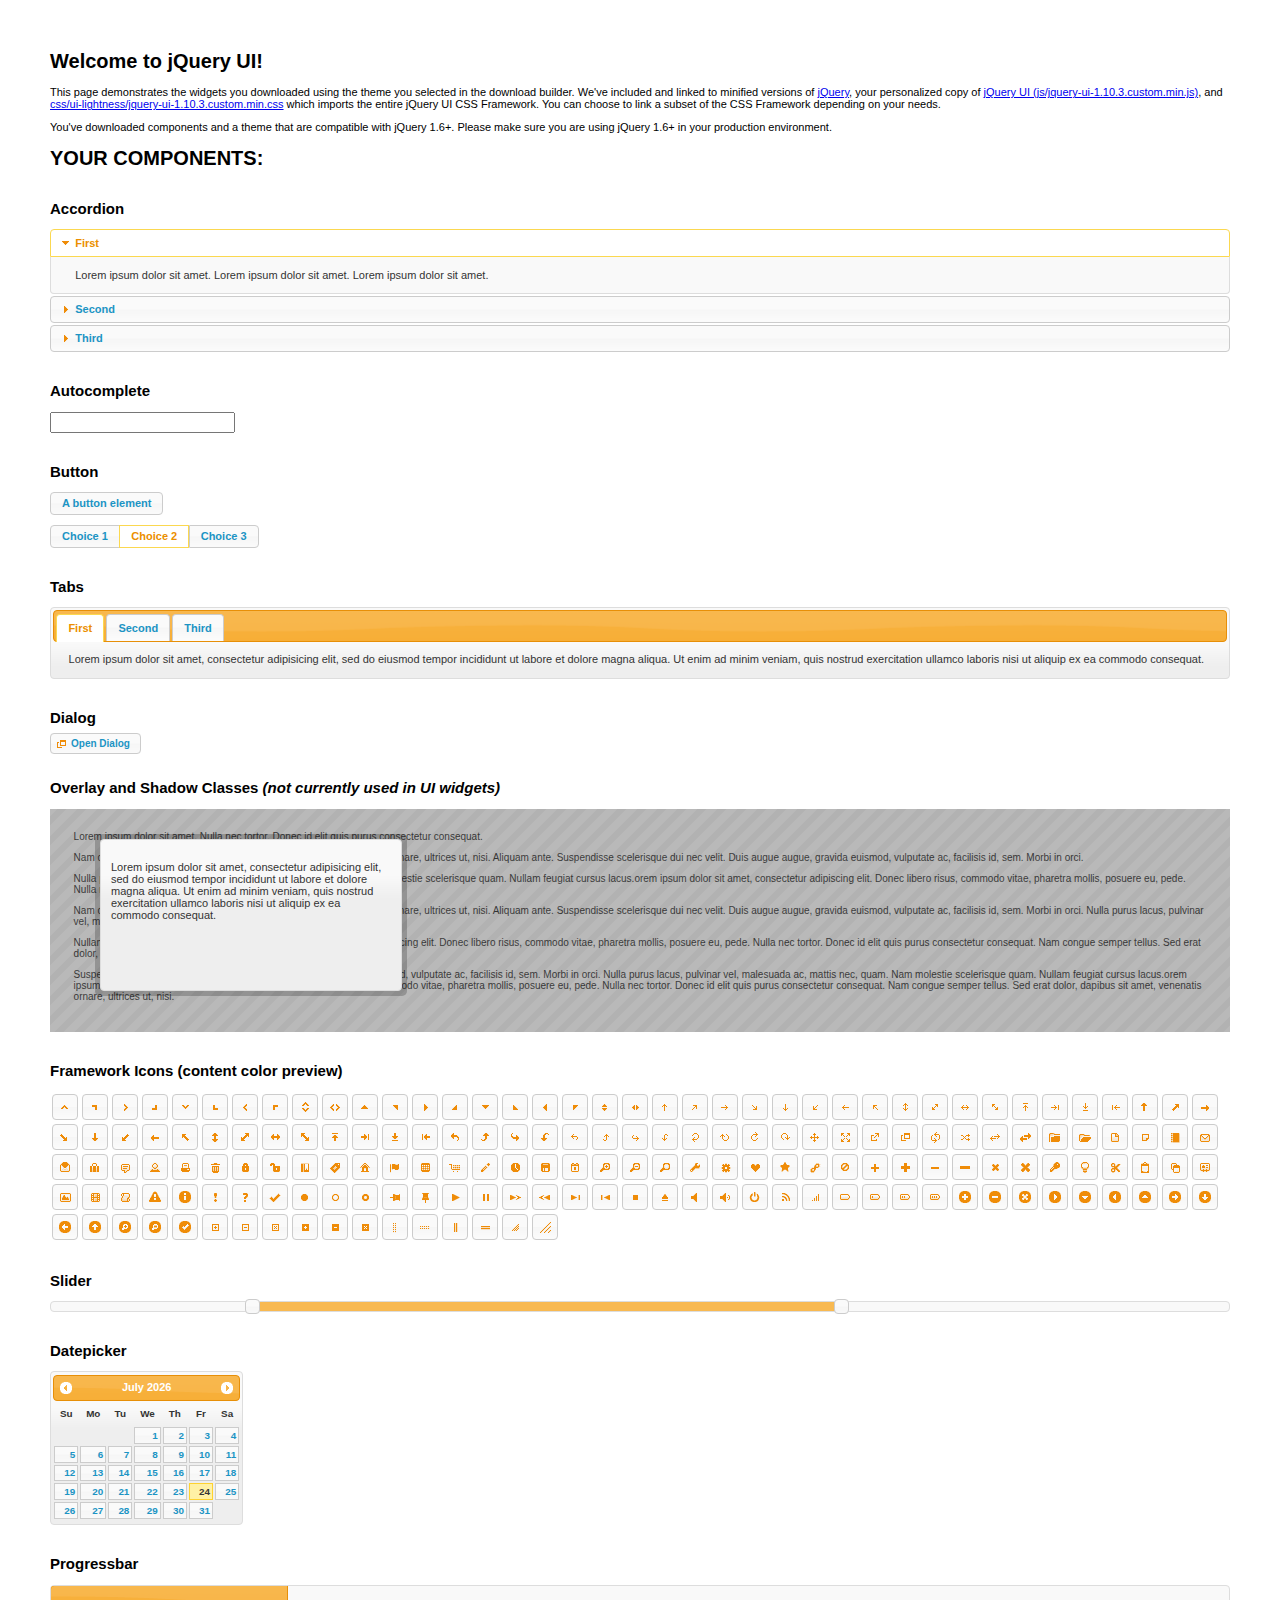
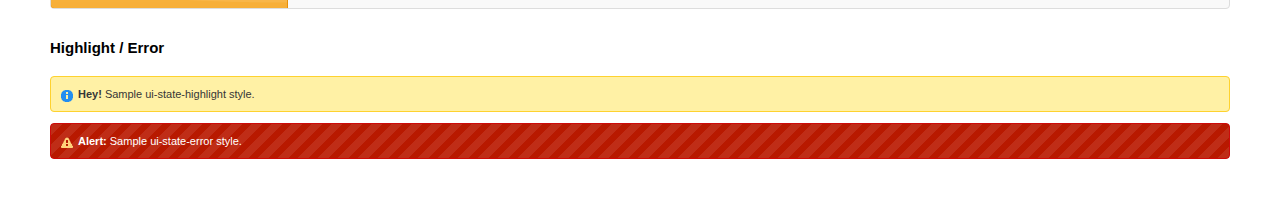
<file: lib/jquery-ui.custom/index.html>
<!doctype html>
<html lang="us">
<head>
	<meta charset="utf-8">
	<title>jQuery UI Example Page</title>
	<link href="css/ui-lightness/jquery-ui-1.10.3.custom.css" rel="stylesheet">
	<script src="js/jquery-1.9.1.js"></script>
	<script src="js/jquery-ui-1.10.3.custom.js"></script>
	<script>
	$(function() {
		
		$( "#accordion" ).accordion();
		

		
		var availableTags = [
			"ActionScript",
			"AppleScript",
			"Asp",
			"BASIC",
			"C",
			"C++",
			"Clojure",
			"COBOL",
			"ColdFusion",
			"Erlang",
			"Fortran",
			"Groovy",
			"Haskell",
			"Java",
			"JavaScript",
			"Lisp",
			"Perl",
			"PHP",
			"Python",
			"Ruby",
			"Scala",
			"Scheme"
		];
		$( "#autocomplete" ).autocomplete({
			source: availableTags
		});
		

		
		$( "#button" ).button();
		$( "#radioset" ).buttonset();
		

		
		$( "#tabs" ).tabs();
		

		
		$( "#dialog" ).dialog({
			autoOpen: false,
			width: 400,
			buttons: [
				{
					text: "Ok",
					click: function() {
						$( this ).dialog( "close" );
					}
				},
				{
					text: "Cancel",
					click: function() {
						$( this ).dialog( "close" );
					}
				}
			]
		});

		// Link to open the dialog
		$( "#dialog-link" ).click(function( event ) {
			$( "#dialog" ).dialog( "open" );
			event.preventDefault();
		});
		

		
		$( "#datepicker" ).datepicker({
			inline: true
		});
		

		
		$( "#slider" ).slider({
			range: true,
			values: [ 17, 67 ]
		});
		

		
		$( "#progressbar" ).progressbar({
			value: 20
		});
		

		// Hover states on the static widgets
		$( "#dialog-link, #icons li" ).hover(
			function() {
				$( this ).addClass( "ui-state-hover" );
			},
			function() {
				$( this ).removeClass( "ui-state-hover" );
			}
		);
	});
	</script>
	<style>
	body{
		font: 62.5% "Trebuchet MS", sans-serif;
		margin: 50px;
	}
	.demoHeaders {
		margin-top: 2em;
	}
	#dialog-link {
		padding: .4em 1em .4em 20px;
		text-decoration: none;
		position: relative;
	}
	#dialog-link span.ui-icon {
		margin: 0 5px 0 0;
		position: absolute;
		left: .2em;
		top: 50%;
		margin-top: -8px;
	}
	#icons {
		margin: 0;
		padding: 0;
	}
	#icons li {
		margin: 2px;
		position: relative;
		padding: 4px 0;
		cursor: pointer;
		float: left;
		list-style: none;
	}
	#icons span.ui-icon {
		float: left;
		margin: 0 4px;
	}
	.fakewindowcontain .ui-widget-overlay {
		position: absolute;
	}
	</style>
</head>
<body>

<h1>Welcome to jQuery UI!</h1>

<div class="ui-widget">
	<p>This page demonstrates the widgets you downloaded using the theme you selected in the download builder. We've included and linked to minified versions of <a href="js/jquery-1.9.1.js">jQuery</a>, your personalized copy of <a href="js/jquery-ui-1.10.3.custom.min.js">jQuery UI (js/jquery-ui-1.10.3.custom.min.js)</a>, and <a href="css/ui-lightness/jquery-ui-1.10.3.custom.min.css">css/ui-lightness/jquery-ui-1.10.3.custom.min.css</a> which imports the entire jQuery UI CSS Framework. You can choose to link a subset of the CSS Framework depending on your needs. </p>
	<p>You've downloaded components and a theme that are compatible with jQuery 1.6+. Please make sure you are using jQuery 1.6+ in your production environment.</p>
</div>

<h1>YOUR COMPONENTS:</h1>


<!-- Accordion -->
<h2 class="demoHeaders">Accordion</h2>
<div id="accordion">
	<h3>First</h3>
	<div>Lorem ipsum dolor sit amet. Lorem ipsum dolor sit amet. Lorem ipsum dolor sit amet.</div>
	<h3>Second</h3>
	<div>Phasellus mattis tincidunt nibh.</div>
	<h3>Third</h3>
	<div>Nam dui erat, auctor a, dignissim quis.</div>
</div>



<!-- Autocomplete -->
<h2 class="demoHeaders">Autocomplete</h2>
<div>
	<input id="autocomplete" title="type &quot;a&quot;">
</div>



<!-- Button -->
<h2 class="demoHeaders">Button</h2>
<button id="button">A button element</button>
<form style="margin-top: 1em;">
	<div id="radioset">
		<input type="radio" id="radio1" name="radio"><label for="radio1">Choice 1</label>
		<input type="radio" id="radio2" name="radio" checked="checked"><label for="radio2">Choice 2</label>
		<input type="radio" id="radio3" name="radio"><label for="radio3">Choice 3</label>
	</div>
</form>



<!-- Tabs -->
<h2 class="demoHeaders">Tabs</h2>
<div id="tabs">
	<ul>
		<li><a href="#tabs-1">First</a></li>
		<li><a href="#tabs-2">Second</a></li>
		<li><a href="#tabs-3">Third</a></li>
	</ul>
	<div id="tabs-1">Lorem ipsum dolor sit amet, consectetur adipisicing elit, sed do eiusmod tempor incididunt ut labore et dolore magna aliqua. Ut enim ad minim veniam, quis nostrud exercitation ullamco laboris nisi ut aliquip ex ea commodo consequat.</div>
	<div id="tabs-2">Phasellus mattis tincidunt nibh. Cras orci urna, blandit id, pretium vel, aliquet ornare, felis. Maecenas scelerisque sem non nisl. Fusce sed lorem in enim dictum bibendum.</div>
	<div id="tabs-3">Nam dui erat, auctor a, dignissim quis, sollicitudin eu, felis. Pellentesque nisi urna, interdum eget, sagittis et, consequat vestibulum, lacus. Mauris porttitor ullamcorper augue.</div>
</div>



<!-- Dialog NOTE: Dialog is not generated by UI in this demo so it can be visually styled in themeroller-->
<h2 class="demoHeaders">Dialog</h2>
<p><a href="#" id="dialog-link" class="ui-state-default ui-corner-all"><span class="ui-icon ui-icon-newwin"></span>Open Dialog</a></p>

<h2 class="demoHeaders">Overlay and Shadow Classes <em>(not currently used in UI widgets)</em></h2>
<div style="position: relative; width: 96%; height: 200px; padding:1% 2%; overflow:hidden;" class="fakewindowcontain">
	<p>Lorem ipsum dolor sit amet,  Nulla nec tortor. Donec id elit quis purus consectetur consequat. </p><p>Nam congue semper tellus. Sed erat dolor, dapibus sit amet, venenatis ornare, ultrices ut, nisi. Aliquam ante. Suspendisse scelerisque dui nec velit. Duis augue augue, gravida euismod, vulputate ac, facilisis id, sem. Morbi in orci. </p><p>Nulla purus lacus, pulvinar vel, malesuada ac, mattis nec, quam. Nam molestie scelerisque quam. Nullam feugiat cursus lacus.orem ipsum dolor sit amet, consectetur adipiscing elit. Donec libero risus, commodo vitae, pharetra mollis, posuere eu, pede. Nulla nec tortor. Donec id elit quis purus consectetur consequat. </p><p>Nam congue semper tellus. Sed erat dolor, dapibus sit amet, venenatis ornare, ultrices ut, nisi. Aliquam ante. Suspendisse scelerisque dui nec velit. Duis augue augue, gravida euismod, vulputate ac, facilisis id, sem. Morbi in orci. Nulla purus lacus, pulvinar vel, malesuada ac, mattis nec, quam. Nam molestie scelerisque quam. </p><p>Nullam feugiat cursus lacus.orem ipsum dolor sit amet, consectetur adipiscing elit. Donec libero risus, commodo vitae, pharetra mollis, posuere eu, pede. Nulla nec tortor. Donec id elit quis purus consectetur consequat. Nam congue semper tellus. Sed erat dolor, dapibus sit amet, venenatis ornare, ultrices ut, nisi. Aliquam ante. </p><p>Suspendisse scelerisque dui nec velit. Duis augue augue, gravida euismod, vulputate ac, facilisis id, sem. Morbi in orci. Nulla purus lacus, pulvinar vel, malesuada ac, mattis nec, quam. Nam molestie scelerisque quam. Nullam feugiat cursus lacus.orem ipsum dolor sit amet, consectetur adipiscing elit. Donec libero risus, commodo vitae, pharetra mollis, posuere eu, pede. Nulla nec tortor. Donec id elit quis purus consectetur consequat. Nam congue semper tellus. Sed erat dolor, dapibus sit amet, venenatis ornare, ultrices ut, nisi. </p>

	<!-- ui-dialog -->
	<div class="ui-overlay"><div class="ui-widget-overlay"></div><div class="ui-widget-shadow ui-corner-all" style="width: 302px; height: 152px; position: absolute; left: 50px; top: 30px;"></div></div>
	<div style="position: absolute; width: 280px; height: 130px;left: 50px; top: 30px; padding: 10px;" class="ui-widget ui-widget-content ui-corner-all">
		<div class="ui-dialog-content ui-widget-content" style="background: none; border: 0;">
			<p>Lorem ipsum dolor sit amet, consectetur adipisicing elit, sed do eiusmod tempor incididunt ut labore et dolore magna aliqua. Ut enim ad minim veniam, quis nostrud exercitation ullamco laboris nisi ut aliquip ex ea commodo consequat.</p>
		</div>
	</div>

</div>

<!-- ui-dialog -->
<div id="dialog" title="Dialog Title">
	<p>Lorem ipsum dolor sit amet, consectetur adipisicing elit, sed do eiusmod tempor incididunt ut labore et dolore magna aliqua. Ut enim ad minim veniam, quis nostrud exercitation ullamco laboris nisi ut aliquip ex ea commodo consequat.</p>
</div>



<h2 class="demoHeaders">Framework Icons (content color preview)</h2>
<ul id="icons" class="ui-widget ui-helper-clearfix">
	<li class="ui-state-default ui-corner-all" title=".ui-icon-carat-1-n"><span class="ui-icon ui-icon-carat-1-n"></span></li>
	<li class="ui-state-default ui-corner-all" title=".ui-icon-carat-1-ne"><span class="ui-icon ui-icon-carat-1-ne"></span></li>
	<li class="ui-state-default ui-corner-all" title=".ui-icon-carat-1-e"><span class="ui-icon ui-icon-carat-1-e"></span></li>
	<li class="ui-state-default ui-corner-all" title=".ui-icon-carat-1-se"><span class="ui-icon ui-icon-carat-1-se"></span></li>
	<li class="ui-state-default ui-corner-all" title=".ui-icon-carat-1-s"><span class="ui-icon ui-icon-carat-1-s"></span></li>
	<li class="ui-state-default ui-corner-all" title=".ui-icon-carat-1-sw"><span class="ui-icon ui-icon-carat-1-sw"></span></li>
	<li class="ui-state-default ui-corner-all" title=".ui-icon-carat-1-w"><span class="ui-icon ui-icon-carat-1-w"></span></li>
	<li class="ui-state-default ui-corner-all" title=".ui-icon-carat-1-nw"><span class="ui-icon ui-icon-carat-1-nw"></span></li>
	<li class="ui-state-default ui-corner-all" title=".ui-icon-carat-2-n-s"><span class="ui-icon ui-icon-carat-2-n-s"></span></li>
	<li class="ui-state-default ui-corner-all" title=".ui-icon-carat-2-e-w"><span class="ui-icon ui-icon-carat-2-e-w"></span></li>
	<li class="ui-state-default ui-corner-all" title=".ui-icon-triangle-1-n"><span class="ui-icon ui-icon-triangle-1-n"></span></li>
	<li class="ui-state-default ui-corner-all" title=".ui-icon-triangle-1-ne"><span class="ui-icon ui-icon-triangle-1-ne"></span></li>
	<li class="ui-state-default ui-corner-all" title=".ui-icon-triangle-1-e"><span class="ui-icon ui-icon-triangle-1-e"></span></li>
	<li class="ui-state-default ui-corner-all" title=".ui-icon-triangle-1-se"><span class="ui-icon ui-icon-triangle-1-se"></span></li>
	<li class="ui-state-default ui-corner-all" title=".ui-icon-triangle-1-s"><span class="ui-icon ui-icon-triangle-1-s"></span></li>
	<li class="ui-state-default ui-corner-all" title=".ui-icon-triangle-1-sw"><span class="ui-icon ui-icon-triangle-1-sw"></span></li>
	<li class="ui-state-default ui-corner-all" title=".ui-icon-triangle-1-w"><span class="ui-icon ui-icon-triangle-1-w"></span></li>
	<li class="ui-state-default ui-corner-all" title=".ui-icon-triangle-1-nw"><span class="ui-icon ui-icon-triangle-1-nw"></span></li>
	<li class="ui-state-default ui-corner-all" title=".ui-icon-triangle-2-n-s"><span class="ui-icon ui-icon-triangle-2-n-s"></span></li>
	<li class="ui-state-default ui-corner-all" title=".ui-icon-triangle-2-e-w"><span class="ui-icon ui-icon-triangle-2-e-w"></span></li>
	<li class="ui-state-default ui-corner-all" title=".ui-icon-arrow-1-n"><span class="ui-icon ui-icon-arrow-1-n"></span></li>
	<li class="ui-state-default ui-corner-all" title=".ui-icon-arrow-1-ne"><span class="ui-icon ui-icon-arrow-1-ne"></span></li>
	<li class="ui-state-default ui-corner-all" title=".ui-icon-arrow-1-e"><span class="ui-icon ui-icon-arrow-1-e"></span></li>
	<li class="ui-state-default ui-corner-all" title=".ui-icon-arrow-1-se"><span class="ui-icon ui-icon-arrow-1-se"></span></li>
	<li class="ui-state-default ui-corner-all" title=".ui-icon-arrow-1-s"><span class="ui-icon ui-icon-arrow-1-s"></span></li>
	<li class="ui-state-default ui-corner-all" title=".ui-icon-arrow-1-sw"><span class="ui-icon ui-icon-arrow-1-sw"></span></li>
	<li class="ui-state-default ui-corner-all" title=".ui-icon-arrow-1-w"><span class="ui-icon ui-icon-arrow-1-w"></span></li>
	<li class="ui-state-default ui-corner-all" title=".ui-icon-arrow-1-nw"><span class="ui-icon ui-icon-arrow-1-nw"></span></li>
	<li class="ui-state-default ui-corner-all" title=".ui-icon-arrow-2-n-s"><span class="ui-icon ui-icon-arrow-2-n-s"></span></li>
	<li class="ui-state-default ui-corner-all" title=".ui-icon-arrow-2-ne-sw"><span class="ui-icon ui-icon-arrow-2-ne-sw"></span></li>
	<li class="ui-state-default ui-corner-all" title=".ui-icon-arrow-2-e-w"><span class="ui-icon ui-icon-arrow-2-e-w"></span></li>
	<li class="ui-state-default ui-corner-all" title=".ui-icon-arrow-2-se-nw"><span class="ui-icon ui-icon-arrow-2-se-nw"></span></li>
	<li class="ui-state-default ui-corner-all" title=".ui-icon-arrowstop-1-n"><span class="ui-icon ui-icon-arrowstop-1-n"></span></li>
	<li class="ui-state-default ui-corner-all" title=".ui-icon-arrowstop-1-e"><span class="ui-icon ui-icon-arrowstop-1-e"></span></li>
	<li class="ui-state-default ui-corner-all" title=".ui-icon-arrowstop-1-s"><span class="ui-icon ui-icon-arrowstop-1-s"></span></li>
	<li class="ui-state-default ui-corner-all" title=".ui-icon-arrowstop-1-w"><span class="ui-icon ui-icon-arrowstop-1-w"></span></li>
	<li class="ui-state-default ui-corner-all" title=".ui-icon-arrowthick-1-n"><span class="ui-icon ui-icon-arrowthick-1-n"></span></li>
	<li class="ui-state-default ui-corner-all" title=".ui-icon-arrowthick-1-ne"><span class="ui-icon ui-icon-arrowthick-1-ne"></span></li>
	<li class="ui-state-default ui-corner-all" title=".ui-icon-arrowthick-1-e"><span class="ui-icon ui-icon-arrowthick-1-e"></span></li>
	<li class="ui-state-default ui-corner-all" title=".ui-icon-arrowthick-1-se"><span class="ui-icon ui-icon-arrowthick-1-se"></span></li>
	<li class="ui-state-default ui-corner-all" title=".ui-icon-arrowthick-1-s"><span class="ui-icon ui-icon-arrowthick-1-s"></span></li>
	<li class="ui-state-default ui-corner-all" title=".ui-icon-arrowthick-1-sw"><span class="ui-icon ui-icon-arrowthick-1-sw"></span></li>
	<li class="ui-state-default ui-corner-all" title=".ui-icon-arrowthick-1-w"><span class="ui-icon ui-icon-arrowthick-1-w"></span></li>
	<li class="ui-state-default ui-corner-all" title=".ui-icon-arrowthick-1-nw"><span class="ui-icon ui-icon-arrowthick-1-nw"></span></li>
	<li class="ui-state-default ui-corner-all" title=".ui-icon-arrowthick-2-n-s"><span class="ui-icon ui-icon-arrowthick-2-n-s"></span></li>
	<li class="ui-state-default ui-corner-all" title=".ui-icon-arrowthick-2-ne-sw"><span class="ui-icon ui-icon-arrowthick-2-ne-sw"></span></li>
	<li class="ui-state-default ui-corner-all" title=".ui-icon-arrowthick-2-e-w"><span class="ui-icon ui-icon-arrowthick-2-e-w"></span></li>
	<li class="ui-state-default ui-corner-all" title=".ui-icon-arrowthick-2-se-nw"><span class="ui-icon ui-icon-arrowthick-2-se-nw"></span></li>
	<li class="ui-state-default ui-corner-all" title=".ui-icon-arrowthickstop-1-n"><span class="ui-icon ui-icon-arrowthickstop-1-n"></span></li>
	<li class="ui-state-default ui-corner-all" title=".ui-icon-arrowthickstop-1-e"><span class="ui-icon ui-icon-arrowthickstop-1-e"></span></li>
	<li class="ui-state-default ui-corner-all" title=".ui-icon-arrowthickstop-1-s"><span class="ui-icon ui-icon-arrowthickstop-1-s"></span></li>
	<li class="ui-state-default ui-corner-all" title=".ui-icon-arrowthickstop-1-w"><span class="ui-icon ui-icon-arrowthickstop-1-w"></span></li>
	<li class="ui-state-default ui-corner-all" title=".ui-icon-arrowreturnthick-1-w"><span class="ui-icon ui-icon-arrowreturnthick-1-w"></span></li>
	<li class="ui-state-default ui-corner-all" title=".ui-icon-arrowreturnthick-1-n"><span class="ui-icon ui-icon-arrowreturnthick-1-n"></span></li>
	<li class="ui-state-default ui-corner-all" title=".ui-icon-arrowreturnthick-1-e"><span class="ui-icon ui-icon-arrowreturnthick-1-e"></span></li>
	<li class="ui-state-default ui-corner-all" title=".ui-icon-arrowreturnthick-1-s"><span class="ui-icon ui-icon-arrowreturnthick-1-s"></span></li>
	<li class="ui-state-default ui-corner-all" title=".ui-icon-arrowreturn-1-w"><span class="ui-icon ui-icon-arrowreturn-1-w"></span></li>
	<li class="ui-state-default ui-corner-all" title=".ui-icon-arrowreturn-1-n"><span class="ui-icon ui-icon-arrowreturn-1-n"></span></li>
	<li class="ui-state-default ui-corner-all" title=".ui-icon-arrowreturn-1-e"><span class="ui-icon ui-icon-arrowreturn-1-e"></span></li>
	<li class="ui-state-default ui-corner-all" title=".ui-icon-arrowreturn-1-s"><span class="ui-icon ui-icon-arrowreturn-1-s"></span></li>
	<li class="ui-state-default ui-corner-all" title=".ui-icon-arrowrefresh-1-w"><span class="ui-icon ui-icon-arrowrefresh-1-w"></span></li>
	<li class="ui-state-default ui-corner-all" title=".ui-icon-arrowrefresh-1-n"><span class="ui-icon ui-icon-arrowrefresh-1-n"></span></li>
	<li class="ui-state-default ui-corner-all" title=".ui-icon-arrowrefresh-1-e"><span class="ui-icon ui-icon-arrowrefresh-1-e"></span></li>
	<li class="ui-state-default ui-corner-all" title=".ui-icon-arrowrefresh-1-s"><span class="ui-icon ui-icon-arrowrefresh-1-s"></span></li>
	<li class="ui-state-default ui-corner-all" title=".ui-icon-arrow-4"><span class="ui-icon ui-icon-arrow-4"></span></li>
	<li class="ui-state-default ui-corner-all" title=".ui-icon-arrow-4-diag"><span class="ui-icon ui-icon-arrow-4-diag"></span></li>
	<li class="ui-state-default ui-corner-all" title=".ui-icon-extlink"><span class="ui-icon ui-icon-extlink"></span></li>
	<li class="ui-state-default ui-corner-all" title=".ui-icon-newwin"><span class="ui-icon ui-icon-newwin"></span></li>
	<li class="ui-state-default ui-corner-all" title=".ui-icon-refresh"><span class="ui-icon ui-icon-refresh"></span></li>
	<li class="ui-state-default ui-corner-all" title=".ui-icon-shuffle"><span class="ui-icon ui-icon-shuffle"></span></li>
	<li class="ui-state-default ui-corner-all" title=".ui-icon-transfer-e-w"><span class="ui-icon ui-icon-transfer-e-w"></span></li>
	<li class="ui-state-default ui-corner-all" title=".ui-icon-transferthick-e-w"><span class="ui-icon ui-icon-transferthick-e-w"></span></li>
	<li class="ui-state-default ui-corner-all" title=".ui-icon-folder-collapsed"><span class="ui-icon ui-icon-folder-collapsed"></span></li>
	<li class="ui-state-default ui-corner-all" title=".ui-icon-folder-open"><span class="ui-icon ui-icon-folder-open"></span></li>
	<li class="ui-state-default ui-corner-all" title=".ui-icon-document"><span class="ui-icon ui-icon-document"></span></li>
	<li class="ui-state-default ui-corner-all" title=".ui-icon-document-b"><span class="ui-icon ui-icon-document-b"></span></li>
	<li class="ui-state-default ui-corner-all" title=".ui-icon-note"><span class="ui-icon ui-icon-note"></span></li>
	<li class="ui-state-default ui-corner-all" title=".ui-icon-mail-closed"><span class="ui-icon ui-icon-mail-closed"></span></li>
	<li class="ui-state-default ui-corner-all" title=".ui-icon-mail-open"><span class="ui-icon ui-icon-mail-open"></span></li>
	<li class="ui-state-default ui-corner-all" title=".ui-icon-suitcase"><span class="ui-icon ui-icon-suitcase"></span></li>
	<li class="ui-state-default ui-corner-all" title=".ui-icon-comment"><span class="ui-icon ui-icon-comment"></span></li>
	<li class="ui-state-default ui-corner-all" title=".ui-icon-person"><span class="ui-icon ui-icon-person"></span></li>
	<li class="ui-state-default ui-corner-all" title=".ui-icon-print"><span class="ui-icon ui-icon-print"></span></li>
	<li class="ui-state-default ui-corner-all" title=".ui-icon-trash"><span class="ui-icon ui-icon-trash"></span></li>
	<li class="ui-state-default ui-corner-all" title=".ui-icon-locked"><span class="ui-icon ui-icon-locked"></span></li>
	<li class="ui-state-default ui-corner-all" title=".ui-icon-unlocked"><span class="ui-icon ui-icon-unlocked"></span></li>
	<li class="ui-state-default ui-corner-all" title=".ui-icon-bookmark"><span class="ui-icon ui-icon-bookmark"></span></li>
	<li class="ui-state-default ui-corner-all" title=".ui-icon-tag"><span class="ui-icon ui-icon-tag"></span></li>
	<li class="ui-state-default ui-corner-all" title=".ui-icon-home"><span class="ui-icon ui-icon-home"></span></li>
	<li class="ui-state-default ui-corner-all" title=".ui-icon-flag"><span class="ui-icon ui-icon-flag"></span></li>
	<li class="ui-state-default ui-corner-all" title=".ui-icon-calculator"><span class="ui-icon ui-icon-calculator"></span></li>
	<li class="ui-state-default ui-corner-all" title=".ui-icon-cart"><span class="ui-icon ui-icon-cart"></span></li>
	<li class="ui-state-default ui-corner-all" title=".ui-icon-pencil"><span class="ui-icon ui-icon-pencil"></span></li>
	<li class="ui-state-default ui-corner-all" title=".ui-icon-clock"><span class="ui-icon ui-icon-clock"></span></li>
	<li class="ui-state-default ui-corner-all" title=".ui-icon-disk"><span class="ui-icon ui-icon-disk"></span></li>
	<li class="ui-state-default ui-corner-all" title=".ui-icon-calendar"><span class="ui-icon ui-icon-calendar"></span></li>
	<li class="ui-state-default ui-corner-all" title=".ui-icon-zoomin"><span class="ui-icon ui-icon-zoomin"></span></li>
	<li class="ui-state-default ui-corner-all" title=".ui-icon-zoomout"><span class="ui-icon ui-icon-zoomout"></span></li>
	<li class="ui-state-default ui-corner-all" title=".ui-icon-search"><span class="ui-icon ui-icon-search"></span></li>
	<li class="ui-state-default ui-corner-all" title=".ui-icon-wrench"><span class="ui-icon ui-icon-wrench"></span></li>
	<li class="ui-state-default ui-corner-all" title=".ui-icon-gear"><span class="ui-icon ui-icon-gear"></span></li>
	<li class="ui-state-default ui-corner-all" title=".ui-icon-heart"><span class="ui-icon ui-icon-heart"></span></li>
	<li class="ui-state-default ui-corner-all" title=".ui-icon-star"><span class="ui-icon ui-icon-star"></span></li>
	<li class="ui-state-default ui-corner-all" title=".ui-icon-link"><span class="ui-icon ui-icon-link"></span></li>
	<li class="ui-state-default ui-corner-all" title=".ui-icon-cancel"><span class="ui-icon ui-icon-cancel"></span></li>
	<li class="ui-state-default ui-corner-all" title=".ui-icon-plus"><span class="ui-icon ui-icon-plus"></span></li>
	<li class="ui-state-default ui-corner-all" title=".ui-icon-plusthick"><span class="ui-icon ui-icon-plusthick"></span></li>
	<li class="ui-state-default ui-corner-all" title=".ui-icon-minus"><span class="ui-icon ui-icon-minus"></span></li>
	<li class="ui-state-default ui-corner-all" title=".ui-icon-minusthick"><span class="ui-icon ui-icon-minusthick"></span></li>
	<li class="ui-state-default ui-corner-all" title=".ui-icon-close"><span class="ui-icon ui-icon-close"></span></li>
	<li class="ui-state-default ui-corner-all" title=".ui-icon-closethick"><span class="ui-icon ui-icon-closethick"></span></li>
	<li class="ui-state-default ui-corner-all" title=".ui-icon-key"><span class="ui-icon ui-icon-key"></span></li>
	<li class="ui-state-default ui-corner-all" title=".ui-icon-lightbulb"><span class="ui-icon ui-icon-lightbulb"></span></li>
	<li class="ui-state-default ui-corner-all" title=".ui-icon-scissors"><span class="ui-icon ui-icon-scissors"></span></li>
	<li class="ui-state-default ui-corner-all" title=".ui-icon-clipboard"><span class="ui-icon ui-icon-clipboard"></span></li>
	<li class="ui-state-default ui-corner-all" title=".ui-icon-copy"><span class="ui-icon ui-icon-copy"></span></li>
	<li class="ui-state-default ui-corner-all" title=".ui-icon-contact"><span class="ui-icon ui-icon-contact"></span></li>
	<li class="ui-state-default ui-corner-all" title=".ui-icon-image"><span class="ui-icon ui-icon-image"></span></li>
	<li class="ui-state-default ui-corner-all" title=".ui-icon-video"><span class="ui-icon ui-icon-video"></span></li>
	<li class="ui-state-default ui-corner-all" title=".ui-icon-script"><span class="ui-icon ui-icon-script"></span></li>
	<li class="ui-state-default ui-corner-all" title=".ui-icon-alert"><span class="ui-icon ui-icon-alert"></span></li>
	<li class="ui-state-default ui-corner-all" title=".ui-icon-info"><span class="ui-icon ui-icon-info"></span></li>
	<li class="ui-state-default ui-corner-all" title=".ui-icon-notice"><span class="ui-icon ui-icon-notice"></span></li>
	<li class="ui-state-default ui-corner-all" title=".ui-icon-help"><span class="ui-icon ui-icon-help"></span></li>
	<li class="ui-state-default ui-corner-all" title=".ui-icon-check"><span class="ui-icon ui-icon-check"></span></li>
	<li class="ui-state-default ui-corner-all" title=".ui-icon-bullet"><span class="ui-icon ui-icon-bullet"></span></li>
	<li class="ui-state-default ui-corner-all" title=".ui-icon-radio-off"><span class="ui-icon ui-icon-radio-off"></span></li>
	<li class="ui-state-default ui-corner-all" title=".ui-icon-radio-on"><span class="ui-icon ui-icon-radio-on"></span></li>
	<li class="ui-state-default ui-corner-all" title=".ui-icon-pin-w"><span class="ui-icon ui-icon-pin-w"></span></li>
	<li class="ui-state-default ui-corner-all" title=".ui-icon-pin-s"><span class="ui-icon ui-icon-pin-s"></span></li>
	<li class="ui-state-default ui-corner-all" title=".ui-icon-play"><span class="ui-icon ui-icon-play"></span></li>
	<li class="ui-state-default ui-corner-all" title=".ui-icon-pause"><span class="ui-icon ui-icon-pause"></span></li>
	<li class="ui-state-default ui-corner-all" title=".ui-icon-seek-next"><span class="ui-icon ui-icon-seek-next"></span></li>
	<li class="ui-state-default ui-corner-all" title=".ui-icon-seek-prev"><span class="ui-icon ui-icon-seek-prev"></span></li>
	<li class="ui-state-default ui-corner-all" title=".ui-icon-seek-end"><span class="ui-icon ui-icon-seek-end"></span></li>
	<li class="ui-state-default ui-corner-all" title=".ui-icon-seek-first"><span class="ui-icon ui-icon-seek-first"></span></li>
	<li class="ui-state-default ui-corner-all" title=".ui-icon-stop"><span class="ui-icon ui-icon-stop"></span></li>
	<li class="ui-state-default ui-corner-all" title=".ui-icon-eject"><span class="ui-icon ui-icon-eject"></span></li>
	<li class="ui-state-default ui-corner-all" title=".ui-icon-volume-off"><span class="ui-icon ui-icon-volume-off"></span></li>
	<li class="ui-state-default ui-corner-all" title=".ui-icon-volume-on"><span class="ui-icon ui-icon-volume-on"></span></li>
	<li class="ui-state-default ui-corner-all" title=".ui-icon-power"><span class="ui-icon ui-icon-power"></span></li>
	<li class="ui-state-default ui-corner-all" title=".ui-icon-signal-diag"><span class="ui-icon ui-icon-signal-diag"></span></li>
	<li class="ui-state-default ui-corner-all" title=".ui-icon-signal"><span class="ui-icon ui-icon-signal"></span></li>
	<li class="ui-state-default ui-corner-all" title=".ui-icon-battery-0"><span class="ui-icon ui-icon-battery-0"></span></li>
	<li class="ui-state-default ui-corner-all" title=".ui-icon-battery-1"><span class="ui-icon ui-icon-battery-1"></span></li>
	<li class="ui-state-default ui-corner-all" title=".ui-icon-battery-2"><span class="ui-icon ui-icon-battery-2"></span></li>
	<li class="ui-state-default ui-corner-all" title=".ui-icon-battery-3"><span class="ui-icon ui-icon-battery-3"></span></li>
	<li class="ui-state-default ui-corner-all" title=".ui-icon-circle-plus"><span class="ui-icon ui-icon-circle-plus"></span></li>
	<li class="ui-state-default ui-corner-all" title=".ui-icon-circle-minus"><span class="ui-icon ui-icon-circle-minus"></span></li>
	<li class="ui-state-default ui-corner-all" title=".ui-icon-circle-close"><span class="ui-icon ui-icon-circle-close"></span></li>
	<li class="ui-state-default ui-corner-all" title=".ui-icon-circle-triangle-e"><span class="ui-icon ui-icon-circle-triangle-e"></span></li>
	<li class="ui-state-default ui-corner-all" title=".ui-icon-circle-triangle-s"><span class="ui-icon ui-icon-circle-triangle-s"></span></li>
	<li class="ui-state-default ui-corner-all" title=".ui-icon-circle-triangle-w"><span class="ui-icon ui-icon-circle-triangle-w"></span></li>
	<li class="ui-state-default ui-corner-all" title=".ui-icon-circle-triangle-n"><span class="ui-icon ui-icon-circle-triangle-n"></span></li>
	<li class="ui-state-default ui-corner-all" title=".ui-icon-circle-arrow-e"><span class="ui-icon ui-icon-circle-arrow-e"></span></li>
	<li class="ui-state-default ui-corner-all" title=".ui-icon-circle-arrow-s"><span class="ui-icon ui-icon-circle-arrow-s"></span></li>
	<li class="ui-state-default ui-corner-all" title=".ui-icon-circle-arrow-w"><span class="ui-icon ui-icon-circle-arrow-w"></span></li>
	<li class="ui-state-default ui-corner-all" title=".ui-icon-circle-arrow-n"><span class="ui-icon ui-icon-circle-arrow-n"></span></li>
	<li class="ui-state-default ui-corner-all" title=".ui-icon-circle-zoomin"><span class="ui-icon ui-icon-circle-zoomin"></span></li>
	<li class="ui-state-default ui-corner-all" title=".ui-icon-circle-zoomout"><span class="ui-icon ui-icon-circle-zoomout"></span></li>
	<li class="ui-state-default ui-corner-all" title=".ui-icon-circle-check"><span class="ui-icon ui-icon-circle-check"></span></li>
	<li class="ui-state-default ui-corner-all" title=".ui-icon-circlesmall-plus"><span class="ui-icon ui-icon-circlesmall-plus"></span></li>
	<li class="ui-state-default ui-corner-all" title=".ui-icon-circlesmall-minus"><span class="ui-icon ui-icon-circlesmall-minus"></span></li>
	<li class="ui-state-default ui-corner-all" title=".ui-icon-circlesmall-close"><span class="ui-icon ui-icon-circlesmall-close"></span></li>
	<li class="ui-state-default ui-corner-all" title=".ui-icon-squaresmall-plus"><span class="ui-icon ui-icon-squaresmall-plus"></span></li>
	<li class="ui-state-default ui-corner-all" title=".ui-icon-squaresmall-minus"><span class="ui-icon ui-icon-squaresmall-minus"></span></li>
	<li class="ui-state-default ui-corner-all" title=".ui-icon-squaresmall-close"><span class="ui-icon ui-icon-squaresmall-close"></span></li>
	<li class="ui-state-default ui-corner-all" title=".ui-icon-grip-dotted-vertical"><span class="ui-icon ui-icon-grip-dotted-vertical"></span></li>
	<li class="ui-state-default ui-corner-all" title=".ui-icon-grip-dotted-horizontal"><span class="ui-icon ui-icon-grip-dotted-horizontal"></span></li>
	<li class="ui-state-default ui-corner-all" title=".ui-icon-grip-solid-vertical"><span class="ui-icon ui-icon-grip-solid-vertical"></span></li>
	<li class="ui-state-default ui-corner-all" title=".ui-icon-grip-solid-horizontal"><span class="ui-icon ui-icon-grip-solid-horizontal"></span></li>
	<li class="ui-state-default ui-corner-all" title=".ui-icon-gripsmall-diagonal-se"><span class="ui-icon ui-icon-gripsmall-diagonal-se"></span></li>
	<li class="ui-state-default ui-corner-all" title=".ui-icon-grip-diagonal-se"><span class="ui-icon ui-icon-grip-diagonal-se"></span></li>
</ul>


<!-- Slider -->
<h2 class="demoHeaders">Slider</h2>
<div id="slider"></div>



<!-- Datepicker -->
<h2 class="demoHeaders">Datepicker</h2>
<div id="datepicker"></div>



<!-- Progressbar -->
<h2 class="demoHeaders">Progressbar</h2>
<div id="progressbar"></div>


<!-- Highlight / Error -->
<h2 class="demoHeaders">Highlight / Error</h2>
<div class="ui-widget">
	<div class="ui-state-highlight ui-corner-all" style="margin-top: 20px; padding: 0 .7em;">
		<p><span class="ui-icon ui-icon-info" style="float: left; margin-right: .3em;"></span>
		<strong>Hey!</strong> Sample ui-state-highlight style.</p>
	</div>
</div>
<br>
<div class="ui-widget">
	<div class="ui-state-error ui-corner-all" style="padding: 0 .7em;">
		<p><span class="ui-icon ui-icon-alert" style="float: left; margin-right: .3em;"></span>
		<strong>Alert:</strong> Sample ui-state-error style.</p>
	</div>
</div>

</body>
</html>
</file>
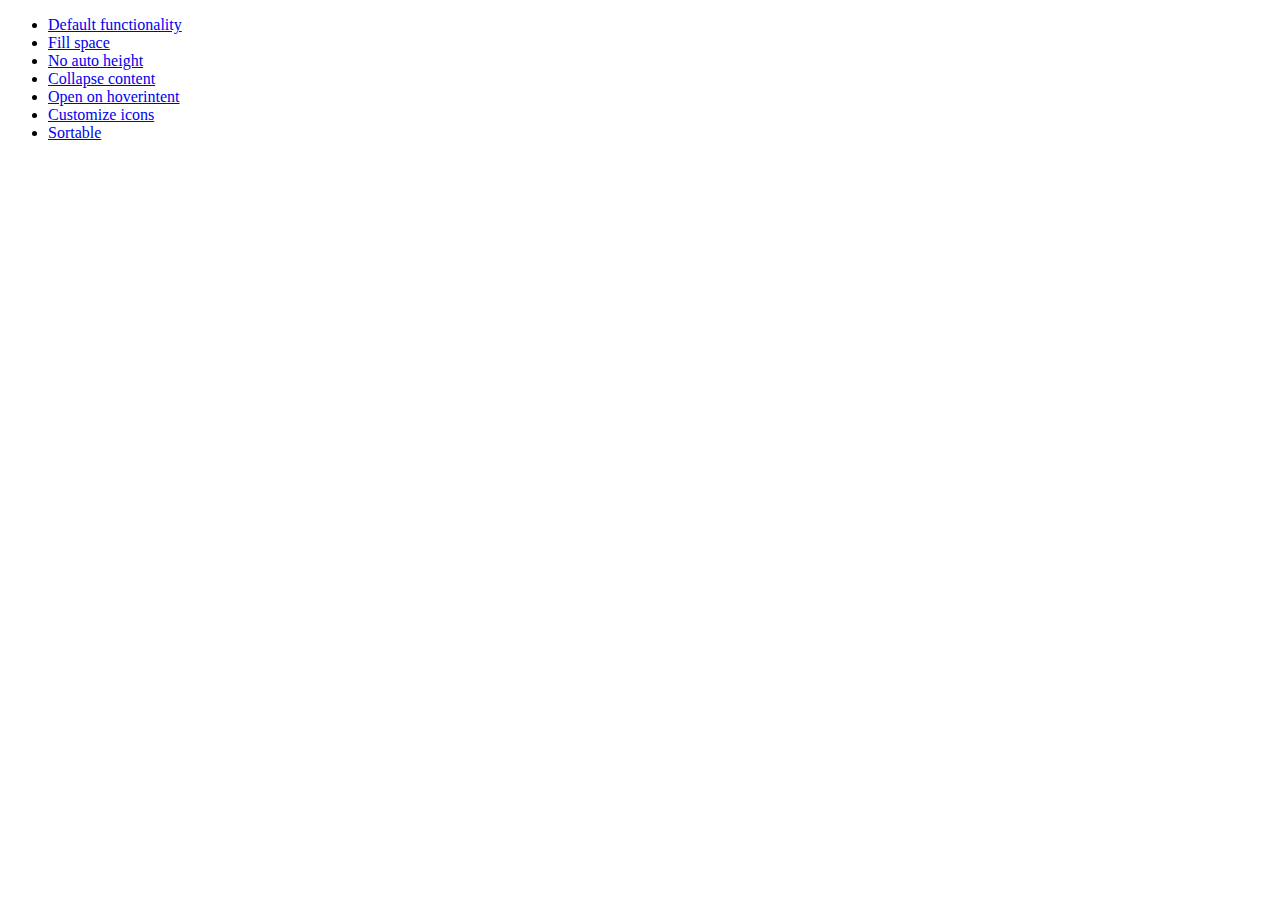
<file: lib/jquery-ui.custom/development-bundle/demos/accordion/index.html>
<!doctype html>
<html lang="en">
<head>
	<meta charset="utf-8">
	<title>jQuery UI Accordion Demos</title>
</head>
<body>

<ul>
	<li><a href="default.html">Default functionality</a></li>
	<li><a href="fillspace.html">Fill space</a></li>
	<li><a href="no-auto-height.html">No auto height</a></li>
	<li><a href="collapsible.html">Collapse content</a></li>
	<li><a href="hoverintent.html">Open on hoverintent</a></li>
	<li><a href="custom-icons.html">Customize icons</a></li>
	<li><a href="sortable.html">Sortable</a></li>
</ul>

</body>
</html>
</file>
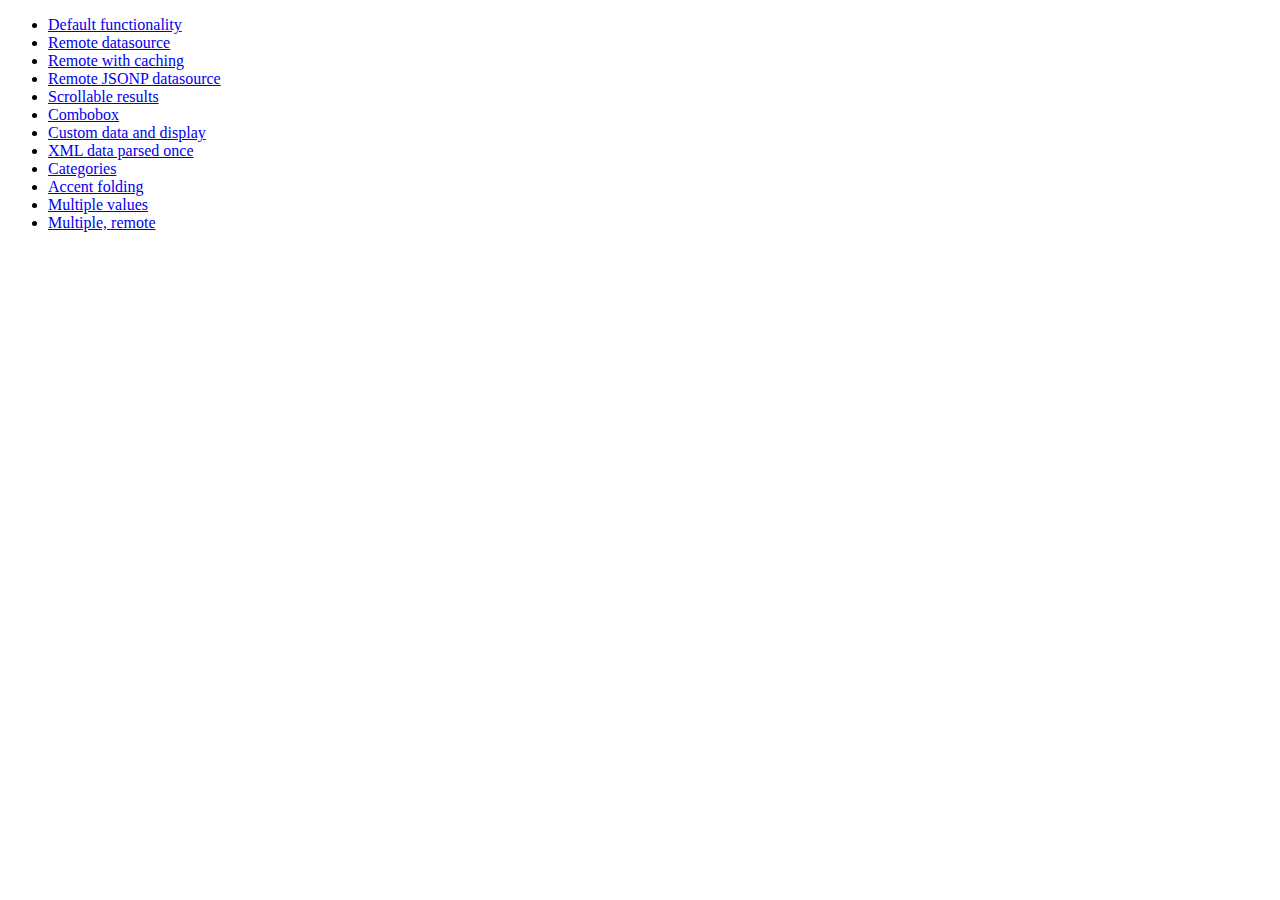
<file: lib/jquery-ui.custom/development-bundle/demos/autocomplete/index.html>
<!doctype html>
<html lang="en">
<head>
	<meta charset="utf-8">
	<title>jQuery UI Autocomplete Demos</title>
</head>
<body>

<ul>
	<li><a href="default.html">Default functionality</a></li>
	<li><a href="remote.html">Remote datasource</a></li>
	<li><a href="remote-with-cache.html">Remote with caching</a></li>
	<li><a href="remote-jsonp.html">Remote JSONP datasource</a></li>
	<li><a href="maxheight.html">Scrollable results</a></li>
	<li><a href="combobox.html">Combobox</a></li>
	<li><a href="custom-data.html">Custom data and display</a></li>
	<li><a href="xml.html">XML data parsed once</a></li>
	<li><a href="categories.html">Categories</a></li>
	<li><a href="folding.html">Accent folding</a></li>
	<li><a href="multiple.html">Multiple values</a></li>
	<li><a href="multiple-remote.html">Multiple, remote</a></li>
</ul>

</body>
</html>
</file>
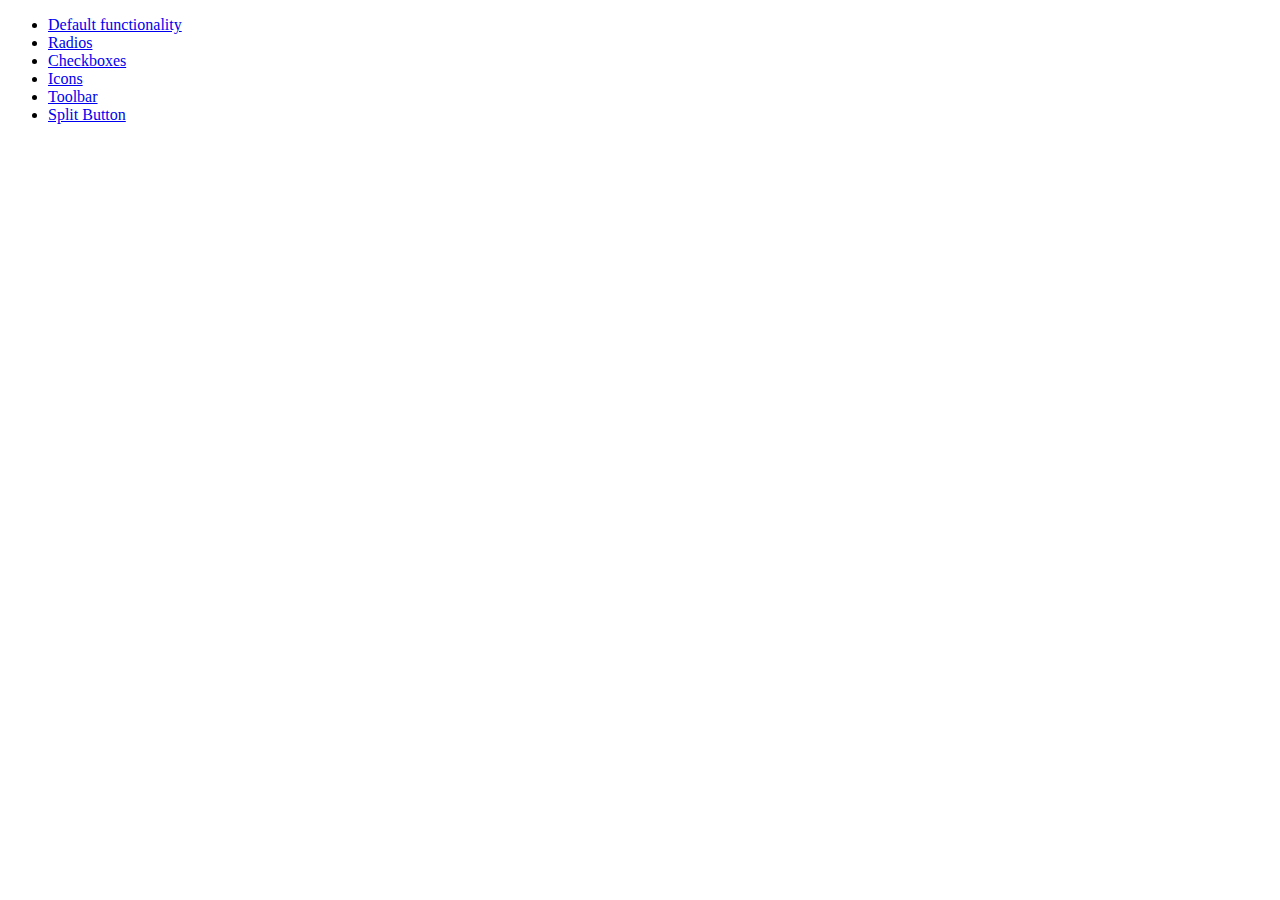
<file: lib/jquery-ui.custom/development-bundle/demos/button/index.html>
<!doctype html>
<html lang="en">
<head>
	<meta charset="utf-8">
	<title>jQuery UI Button Demos</title>
</head>
<body>

<ul>
	<li><a href="default.html">Default functionality</a></li>
	<li><a href="radio.html">Radios</a></li>
	<li><a href="checkbox.html">Checkboxes</a></li>
	<li><a href="icons.html">Icons</a></li>
	<li><a href="toolbar.html">Toolbar</a></li>
	<li><a href="splitbutton.html">Split Button</a></li>
</ul>

</body>
</html>
</file>
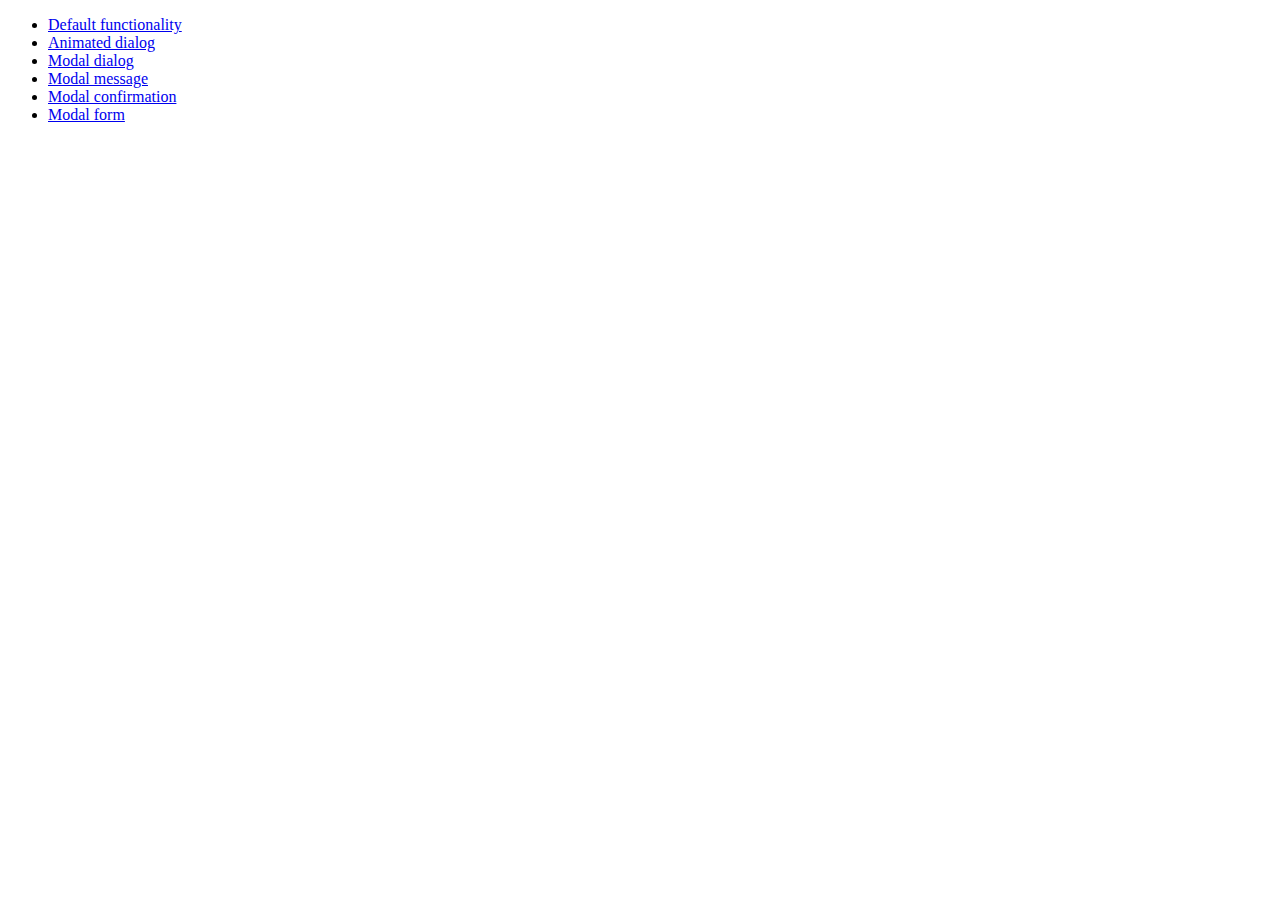
<file: lib/jquery-ui.custom/development-bundle/demos/dialog/index.html>
<!doctype html>
<html lang="en">
<head>
	<meta charset="utf-8">
	<title>jQuery UI Dialog Demos</title>
</head>
<body>

<ul>
	<li><a href="default.html">Default functionality</a></li>
	<li><a href="animated.html">Animated dialog</a></li>
	<li><a href="modal.html">Modal dialog</a></li>
	<li><a href="modal-message.html">Modal message</a></li>
	<li><a href="modal-confirmation.html">Modal confirmation</a></li>
	<li><a href="modal-form.html">Modal form</a></li>
</ul>

</body>
</html>
</file>
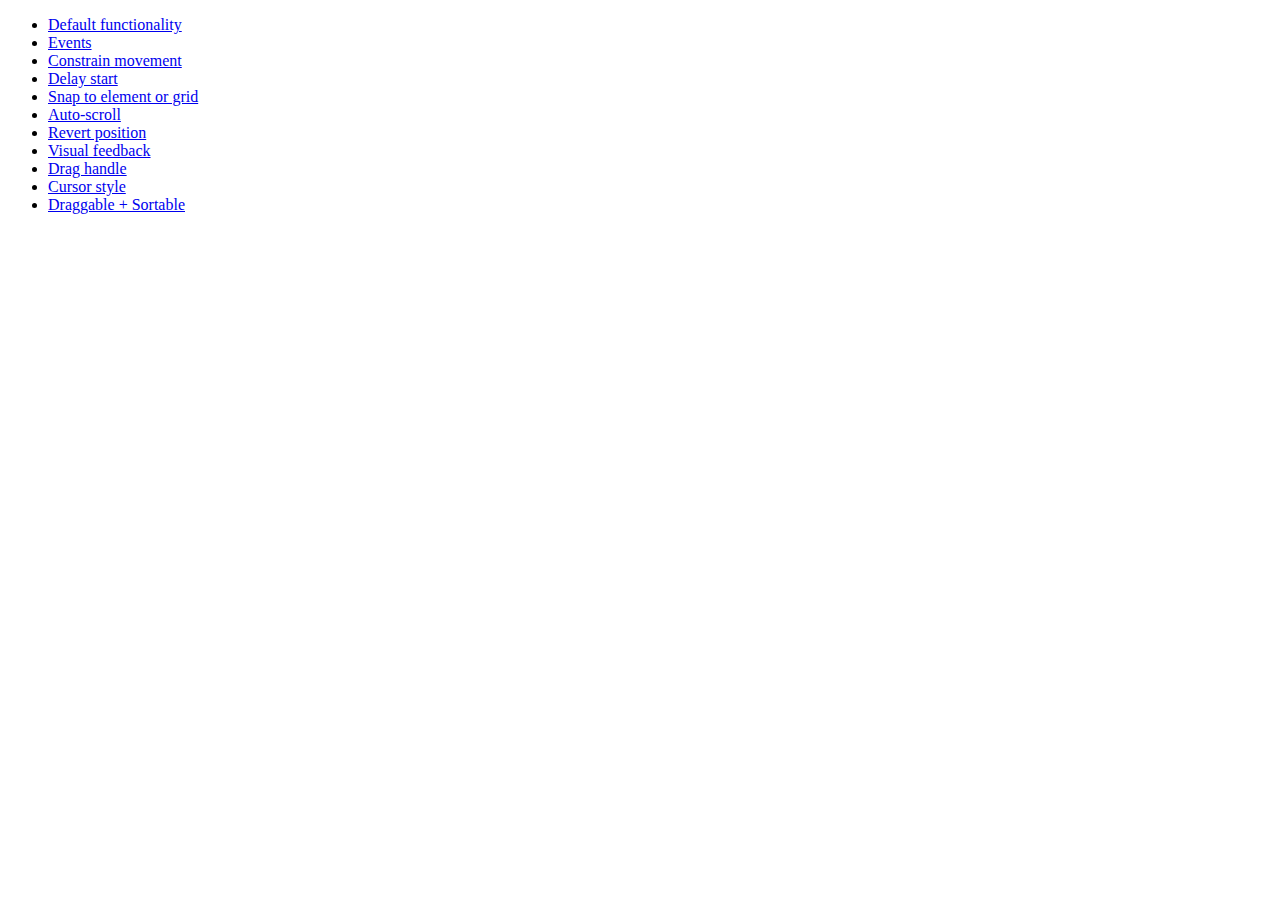
<file: lib/jquery-ui.custom/development-bundle/demos/draggable/index.html>
<!doctype html>
<html lang="en">
<head>
	<meta charset="utf-8">
	<title>jQuery UI Draggable Demos</title>
</head>
<body>

<ul>
	<li><a href="default.html">Default functionality</a></li>
	<li><a href="events.html">Events</a></li>
	<li><a href="constrain-movement.html">Constrain movement</a></li>
	<li><a href="delay-start.html">Delay start</a></li>
	<li><a href="snap-to.html">Snap to element or grid</a></li>
	<li><a href="scroll.html">Auto-scroll</a></li>
	<li><a href="revert.html">Revert position</a></li>
	<li><a href="visual-feedback.html">Visual feedback</a></li>
	<li><a href="handle.html">Drag handle</a></li>
	<li><a href="cursor-style.html">Cursor style</a></li>
	<li><a href="sortable.html">Draggable + Sortable</a></li>
</ul>

</body>
</html>
</file>
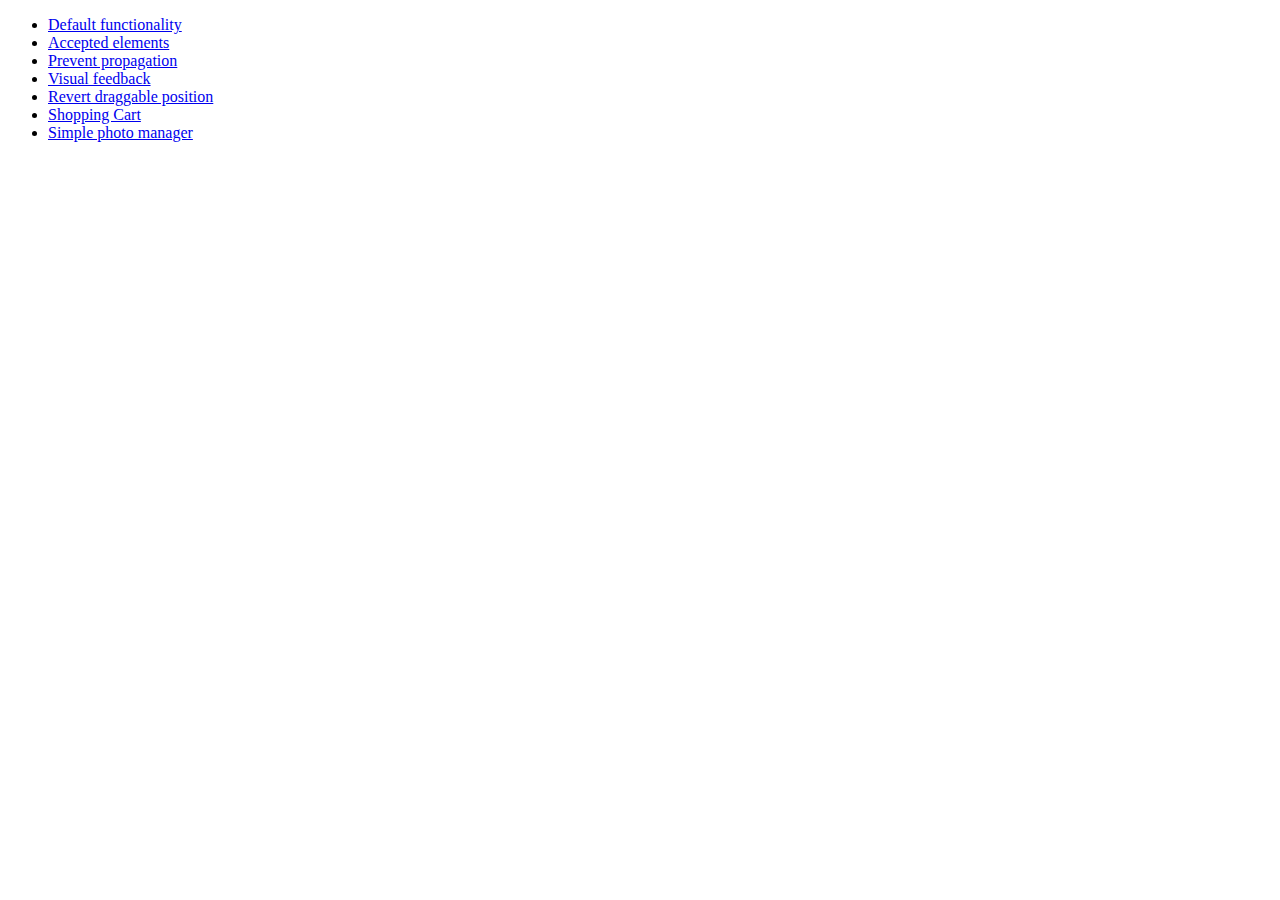
<file: lib/jquery-ui.custom/development-bundle/demos/droppable/index.html>
<!doctype html>
<html lang="en">
<head>
	<meta charset="utf-8">
	<title>jQuery UI Droppable Demos</title>
</head>
<body>

<ul>
	<li><a href="default.html">Default functionality</a></li>
	<li><a href="accepted-elements.html">Accepted elements</a></li>
	<li><a href="propagation.html">Prevent propagation</a></li>
	<li><a href="visual-feedback.html">Visual feedback</a></li>
	<li><a href="revert.html">Revert draggable position</a></li>
	<li><a href="shopping-cart.html">Shopping Cart</a></li>
	<li><a href="photo-manager.html">Simple photo manager</a></li>
</ul>

</body>
</html>
</file>
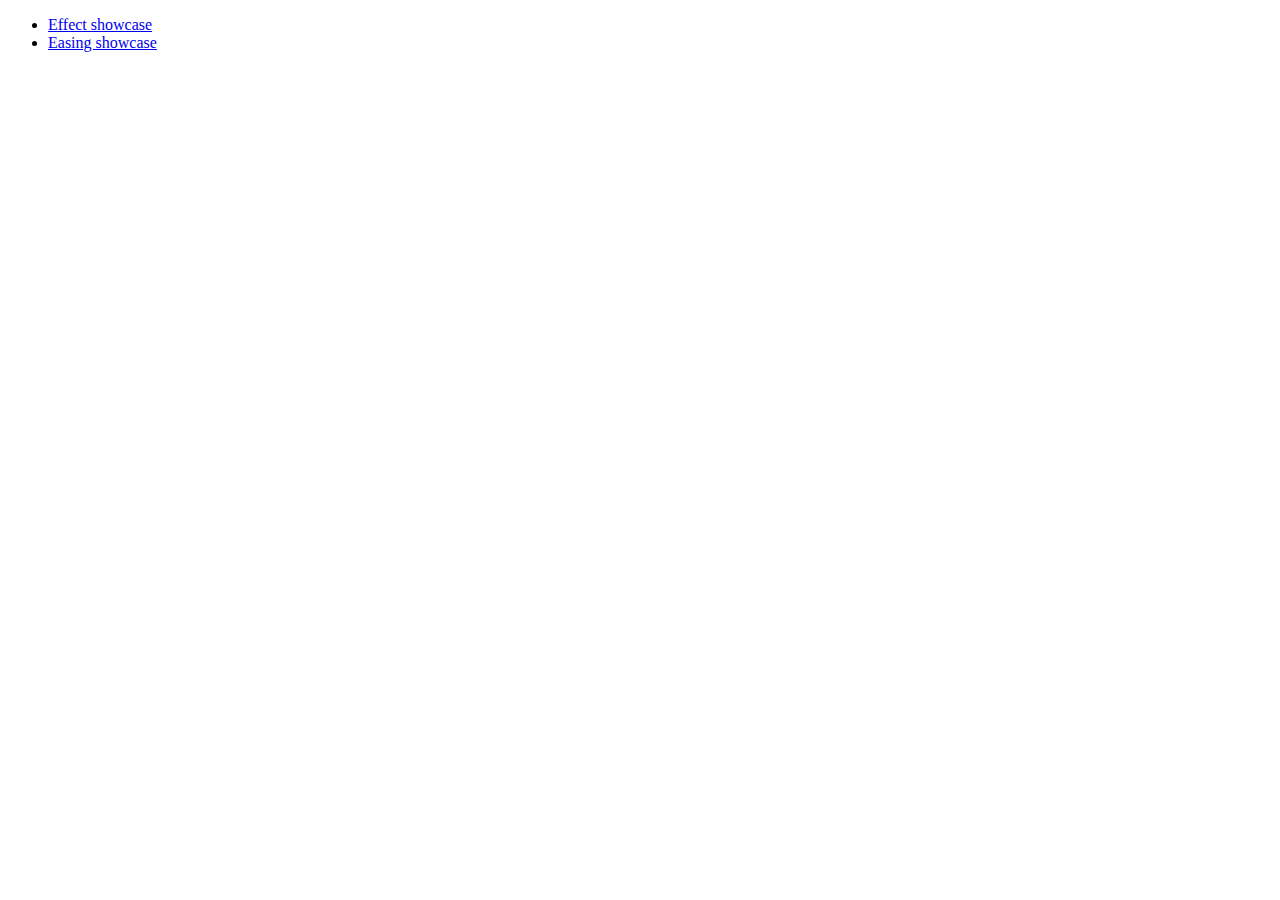
<file: lib/jquery-ui.custom/development-bundle/demos/effect/index.html>
<!doctype html>
<html lang="en">
<head>
	<meta charset="utf-8">
	<title>jQuery UI Effects Demos</title>
</head>
<body>

<ul>
	<li><a href="default.html">Effect showcase</a></li>
	<li><a href="easing.html">Easing showcase</a></li>
</ul>

</body>
</html>
</file>
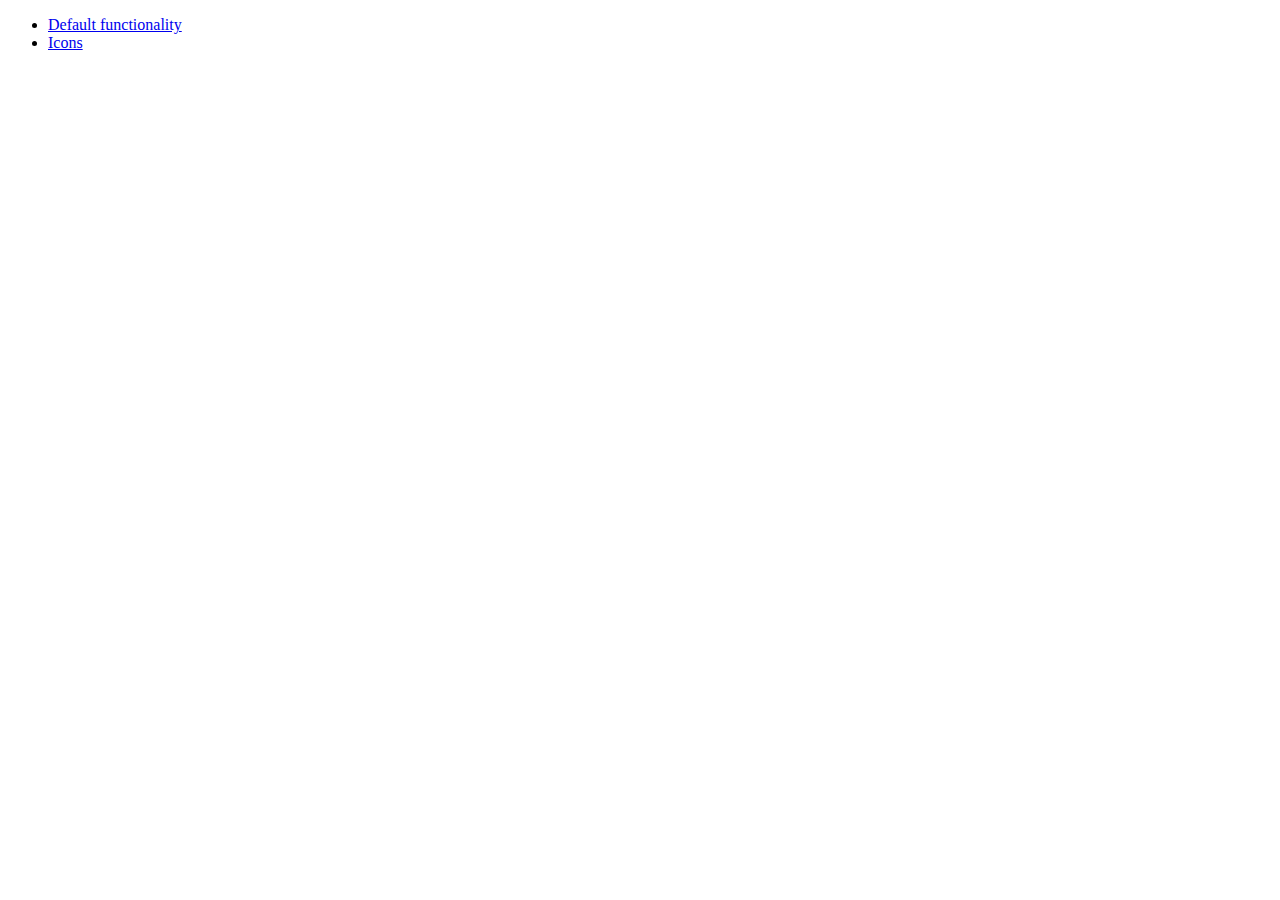
<file: lib/jquery-ui.custom/development-bundle/demos/menu/index.html>
<!doctype html>
<html lang="en">
<head>
	<meta charset="utf-8">
	<title>jQuery UI Menu Demos</title>
</head>
<body>

<ul>
	<li><a href="default.html">Default functionality</a></li>
	<li><a href="icons.html">Icons</a></li>
</ul>

</body>
</html>
</file>
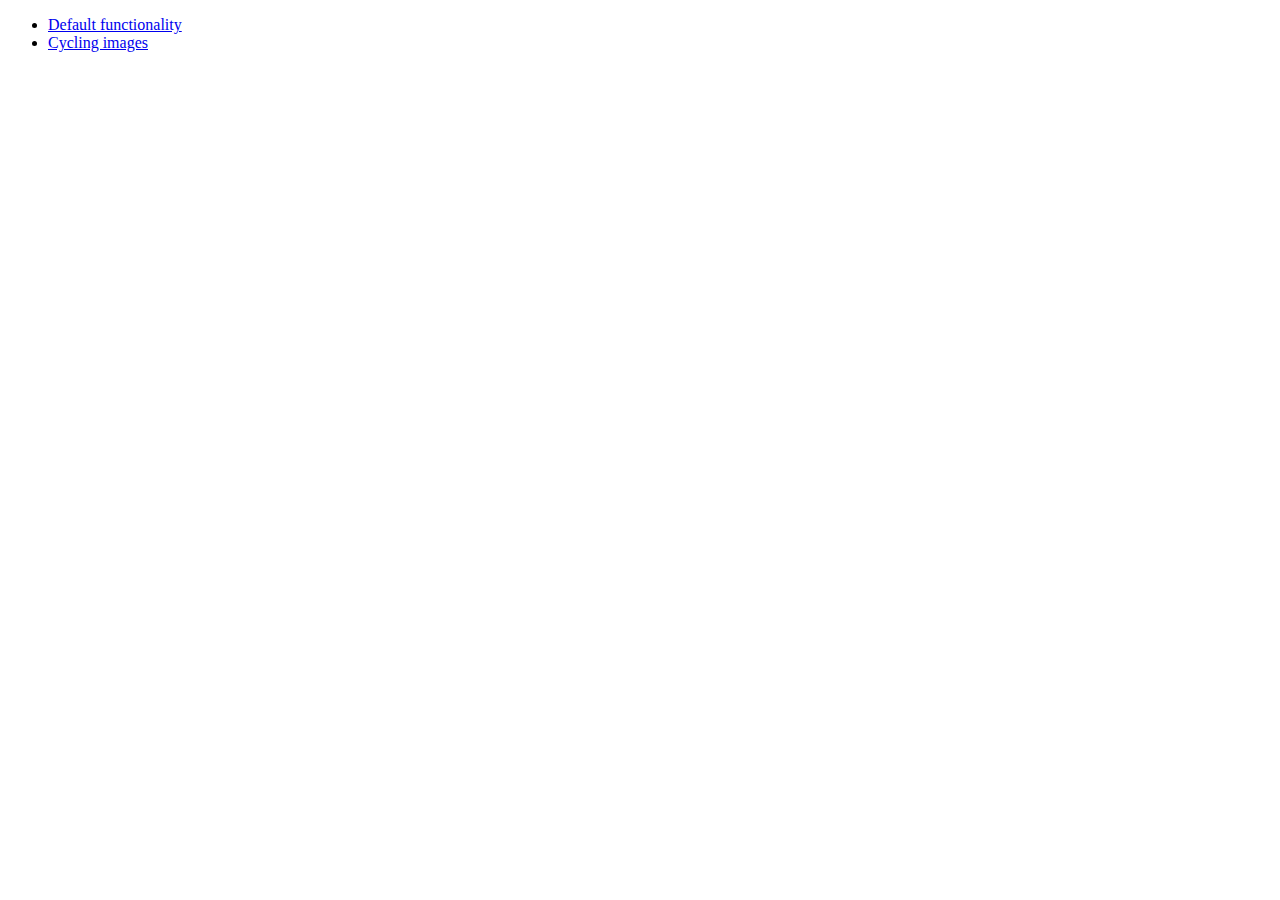
<file: lib/jquery-ui.custom/development-bundle/demos/position/index.html>
<!doctype html>
<html lang="en">
<head>
	<meta charset="utf-8">
	<title>jQuery UI Position Demo</title>
</head>
<body>

<ul>
	<li><a href="default.html">Default functionality</a></li>
	<li><a href="cycler.html">Cycling images</a></li>
</ul>

</body>
</html>
</file>
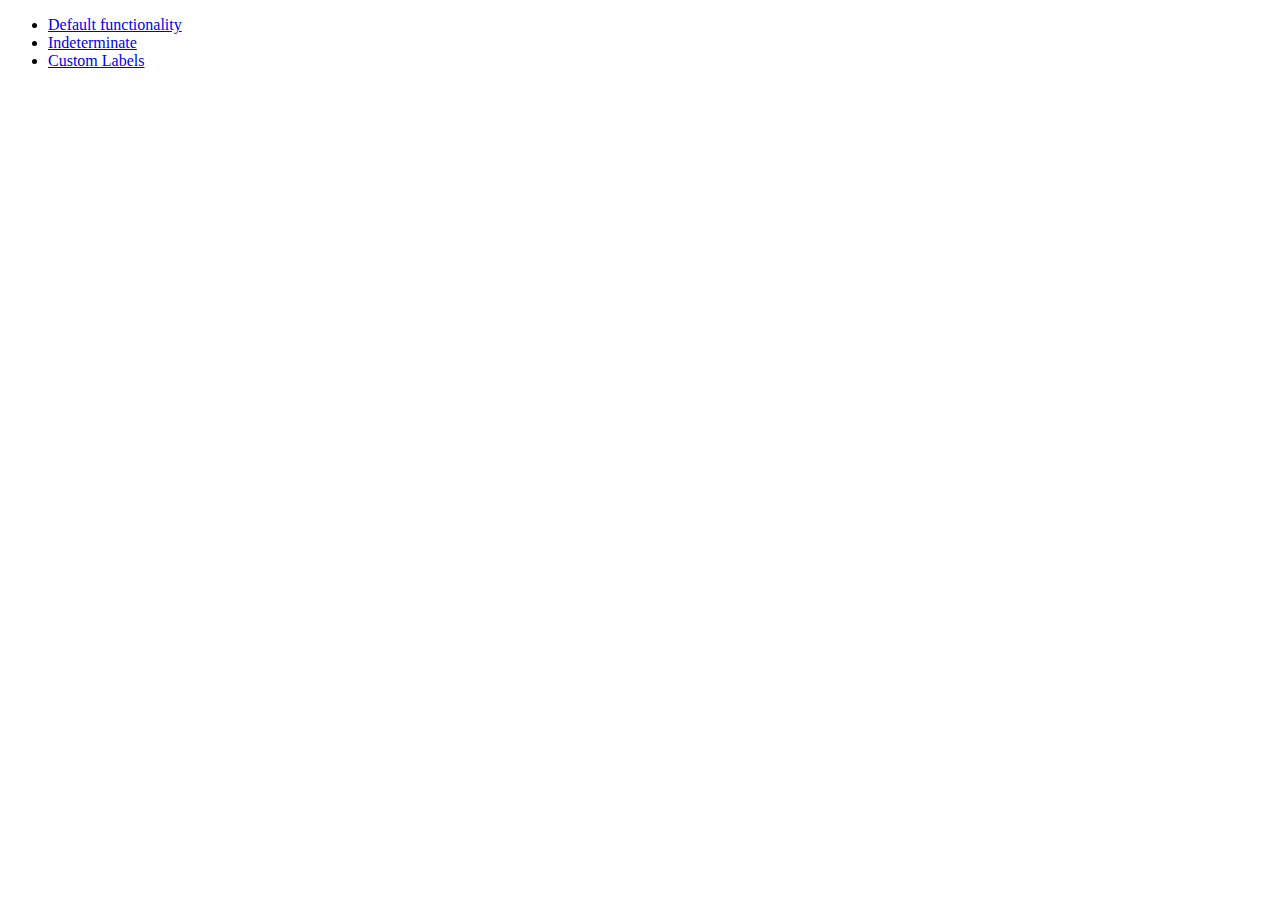
<file: lib/jquery-ui.custom/development-bundle/demos/progressbar/index.html>
<!doctype html>
<html lang="en">
<head>
	<meta charset="utf-8">
	<title>jQuery UI Progressbar Demos</title>
</head>
<body>

<ul>
	<li><a href="default.html">Default functionality</a></li>
	<li><a href="indeterminate.html">Indeterminate</a></li>
	<li><a href="label.html">Custom Labels</a></li>
</ul>

</body>
</html>
</file>
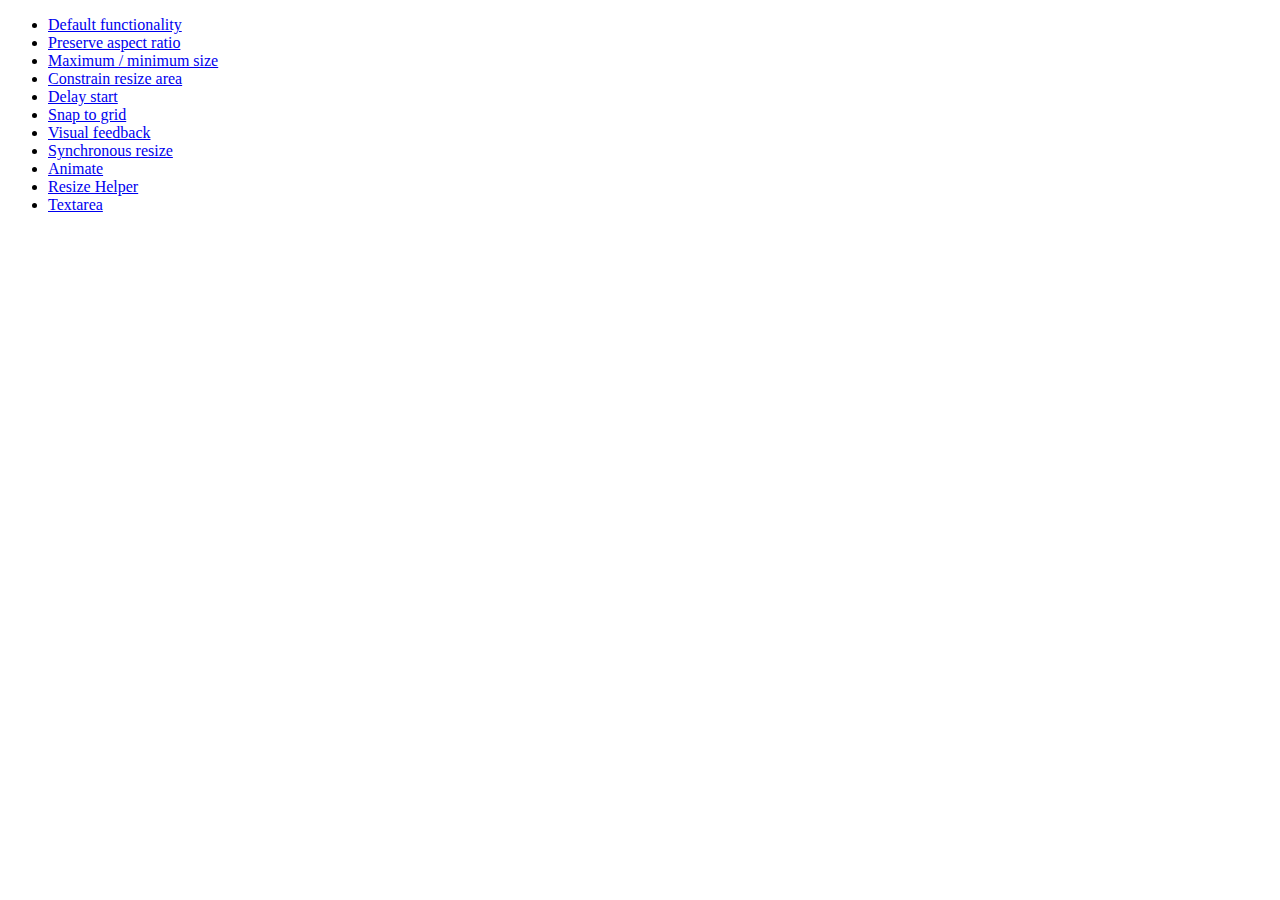
<file: lib/jquery-ui.custom/development-bundle/demos/resizable/index.html>
<!doctype html>
<html lang="en">
<head>
	<meta charset="utf-8">
	<title>jQuery UI Resizable Demos</title>
</head>
<body>

<ul>
	<li><a href="default.html">Default functionality</a></li>
	<li><a href="aspect-ratio.html">Preserve aspect ratio</a></li>
	<li><a href="max-min.html">Maximum / minimum size</a></li>
	<li><a href="constrain-area.html">Constrain resize area</a></li>
	<li><a href="delay-start.html">Delay start</a></li>
	<li><a href="snap-to-grid.html">Snap to grid</a></li>
	<li><a href="visual-feedback.html">Visual feedback</a></li>
	<li><a href="synchronous-resize.html">Synchronous resize</a></li>
	<li><a href="animate.html">Animate</a></li>
	<li><a href="helper.html">Resize Helper</a></li>
	<li><a href="textarea.html">Textarea</a></li>
</ul>

</body>
</html>
</file>
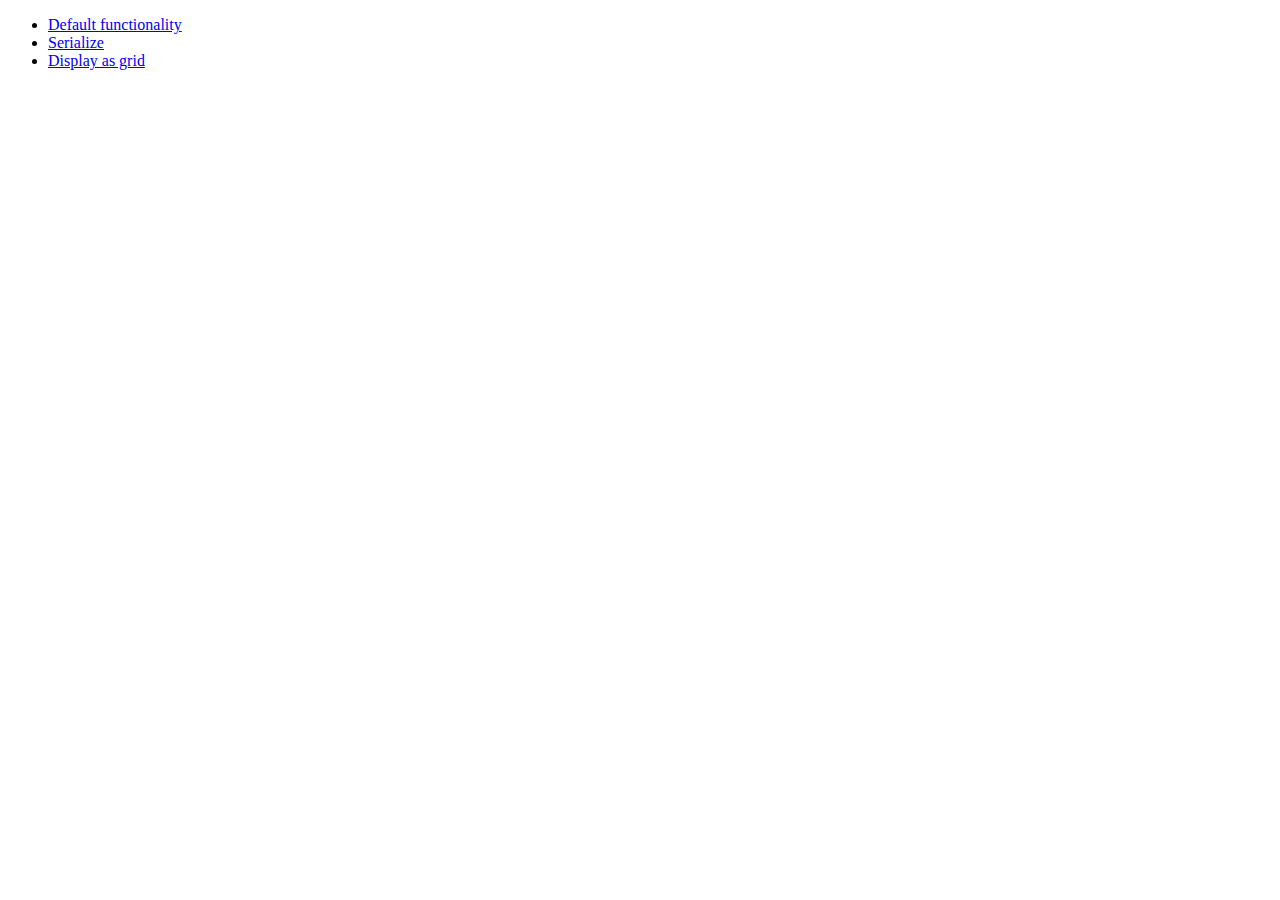
<file: lib/jquery-ui.custom/development-bundle/demos/selectable/index.html>
<!doctype html>
<html lang="en">
<head>
	<meta charset="utf-8">
	<title>jQuery UI Selectable Demos</title>
</head>
<body>

<ul>
	<li><a href="default.html">Default functionality</a></li>
	<li><a href="serialize.html">Serialize</a></li>
	<li><a href="display-grid.html">Display as grid</a></li>
</ul>

</body>
</html>
</file>
